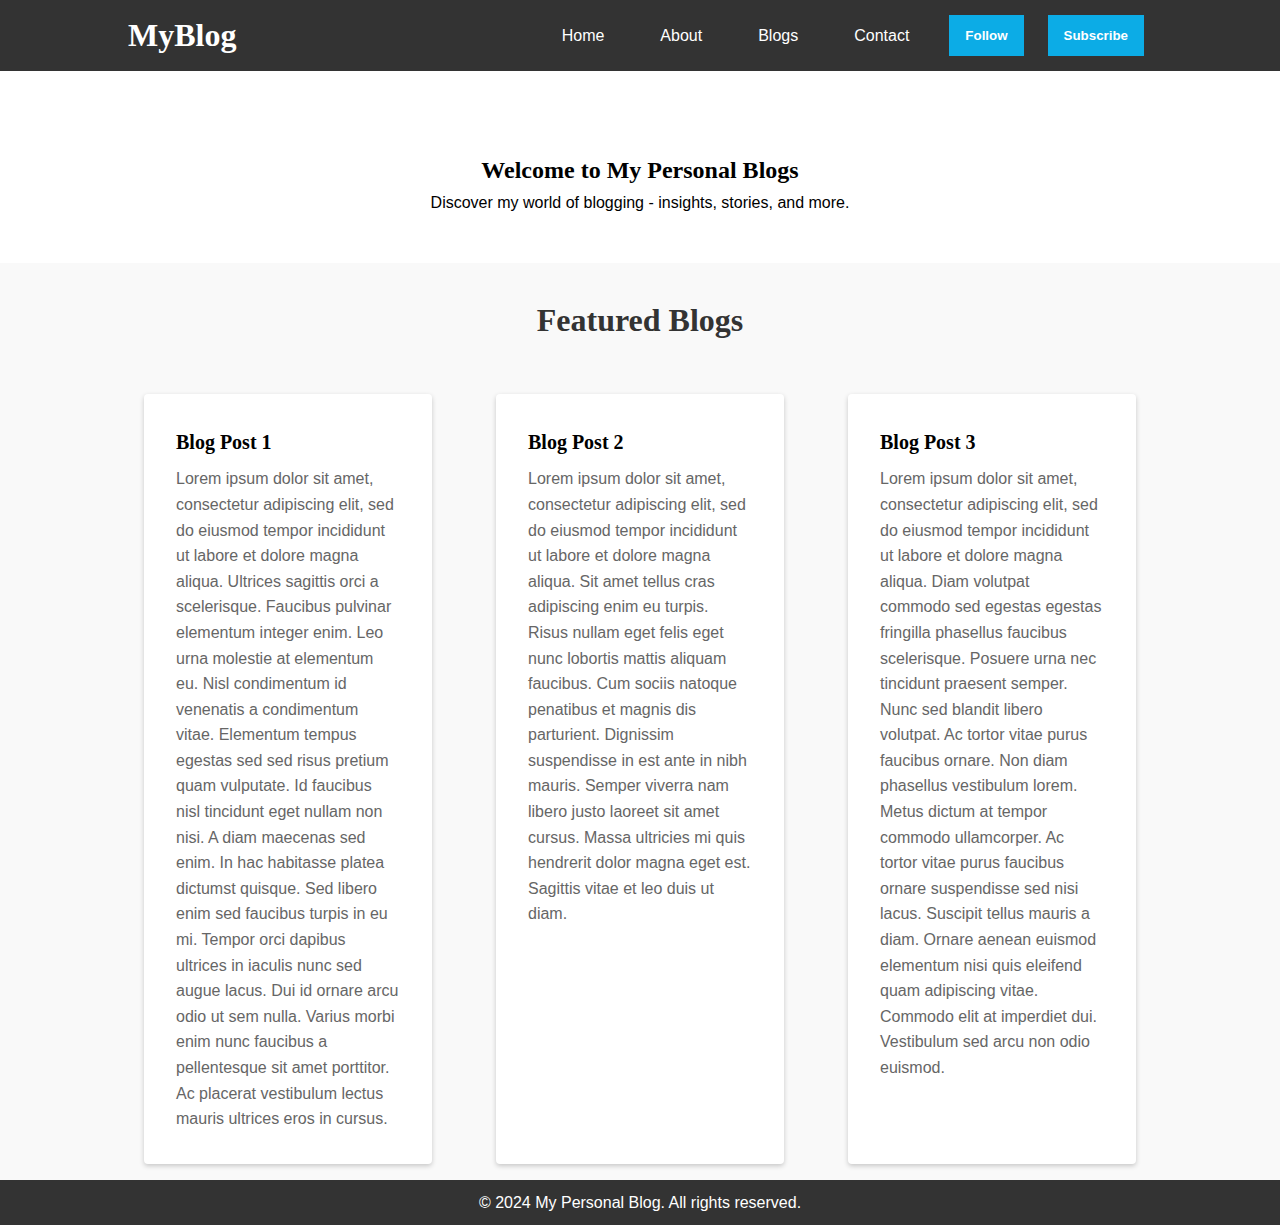
<file: index.html>
<!DOCTYPE html>
<html lang="en">
<head>
    <meta charset="UTF-8">
    <meta name="viewport" content="width=device-width, initial-scale=1.0">
    <title>Home | My Personal Blog</title>
    <link rel="stylesheet" href="assets/css/style.css">
    <link rel="stylesheet" href="assets/css/home.css">
</head>
<body>
    <header class="site-header">
        <div class="container header-contents">
            <h1 class="logo">MyBlog</h1>
            <nav class="site-navigation">
                <a href="#">Home</a>
                <a href="#">About</a>
                <a href="#">Blogs</a>
                <a href="#">Contact</a>
                <button class="button">Follow</button>
                <button class="button">Subscribe</button>
            </nav>
        </div>
    </header>

    <div class="hero">
        <div class="container">
            <h2>Welcome to My Personal Blogs</h2>
            <p>Discover my world of blogging - insights, stories, and more.</p>
        </div>
    </div>
    
    <main class="container">
        <section class="featured-blogs">
            <h3>Featured Blogs</h3>
            <div class="posts-grid">
                <article class="post-card">
                    <h4><a href="blog-posts/post1.html">Blog Post 1</a></h4>
                    <p>
                        Lorem ipsum dolor sit amet, consectetur adipiscing elit, sed do eiusmod tempor incididunt ut labore et dolore magna aliqua. Ultrices sagittis orci a scelerisque. Faucibus pulvinar elementum integer enim. Leo urna molestie at elementum eu. Nisl condimentum id venenatis a condimentum vitae. Elementum tempus egestas sed sed risus pretium quam vulputate. Id faucibus nisl tincidunt eget nullam non nisi. A diam maecenas sed enim. In hac habitasse platea dictumst quisque. Sed libero enim sed faucibus turpis in eu mi. Tempor orci dapibus ultrices in iaculis nunc sed augue lacus. Dui id ornare arcu odio ut sem nulla. Varius morbi enim nunc faucibus a pellentesque sit amet porttitor. Ac placerat vestibulum lectus mauris ultrices eros in cursus.                    </p>
                </article>
                <article class="post-card">
                    <h4><a href="blog-posts/post1.html">Blog Post 2</a></h4>
                    <p>
                        Lorem ipsum dolor sit amet, consectetur adipiscing elit, sed do eiusmod tempor incididunt ut labore et dolore magna aliqua. Sit amet tellus cras adipiscing enim eu turpis. Risus nullam eget felis eget nunc lobortis mattis aliquam faucibus. Cum sociis natoque penatibus et magnis dis parturient. Dignissim suspendisse in est ante in nibh mauris. Semper viverra nam libero justo laoreet sit amet cursus. Massa ultricies mi quis hendrerit dolor magna eget est. Sagittis vitae et leo duis ut diam.                    </p>
                </article>
                <article class="post-card">
                    <h4><a href="blog-posts/post1.html">Blog Post 3</a></h4>
                    <p>
                        Lorem ipsum dolor sit amet, consectetur adipiscing elit, sed do eiusmod tempor incididunt ut labore et dolore magna aliqua. Diam volutpat commodo sed egestas egestas fringilla phasellus faucibus scelerisque. Posuere urna nec tincidunt praesent semper. Nunc sed blandit libero volutpat. Ac tortor vitae purus faucibus ornare. Non diam phasellus vestibulum lorem. Metus dictum at tempor commodo ullamcorper. Ac tortor vitae purus faucibus ornare suspendisse sed nisi lacus. Suscipit tellus mauris a diam. Ornare aenean euismod elementum nisi quis eleifend quam adipiscing vitae. Commodo elit at imperdiet dui. Vestibulum sed arcu non odio euismod.                </article>
            </div>
        </section>
    </main>
    
    <footer class="site-footer">
        <div class="container">
            <p>&copy; 2024 My Personal Blog. All rights reserved.</p>
        </div>
    </footer>
    
</body>
</html>
</file>
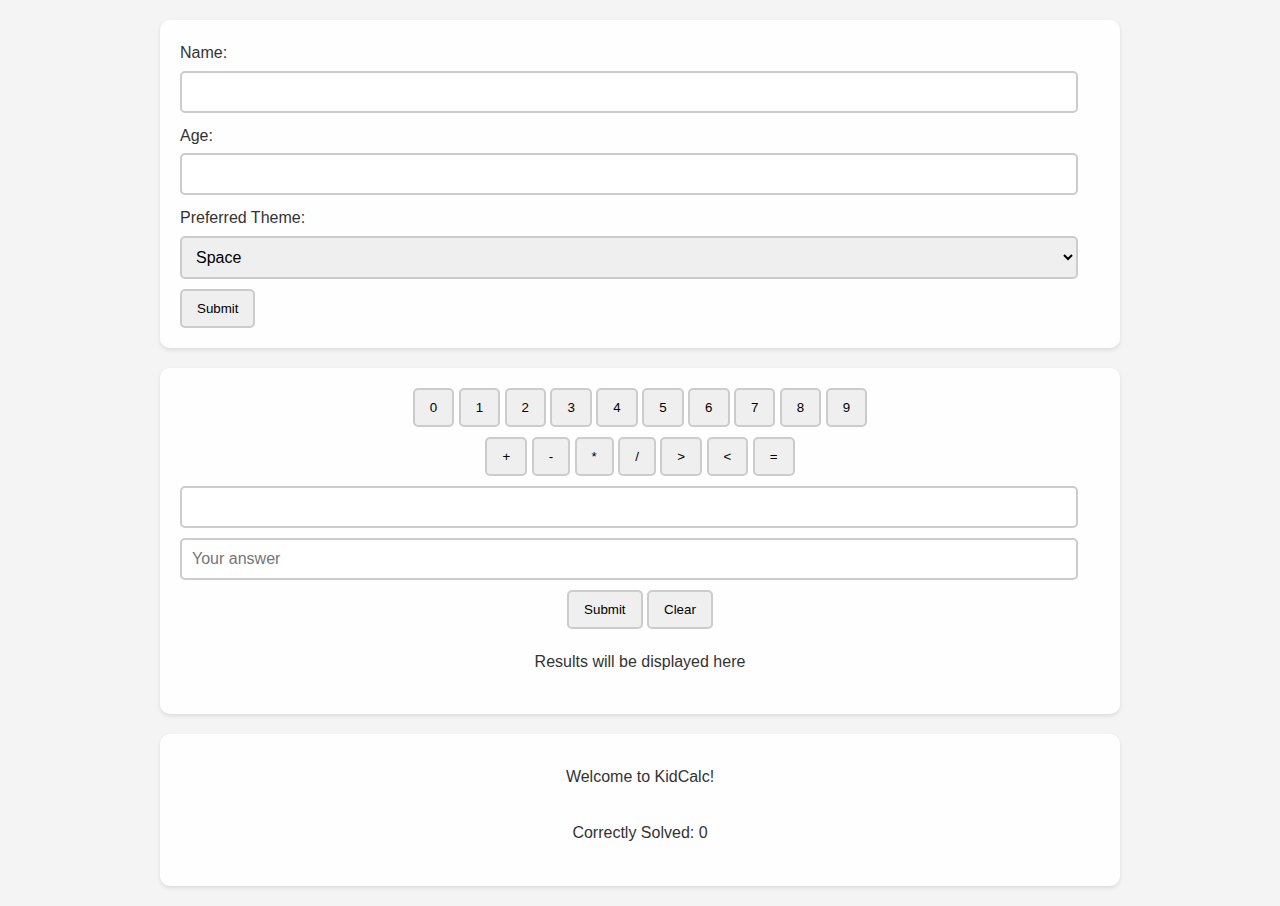
<file: kidcalc/index.html>
<!DOCTYPE html>
<html lang="en">
<head>
    <meta charset="UTF-8">
    <meta name="viewport" content="width=device-width, initial-scale=1.0">
    <title>KidCalc</title>
    <link rel="stylesheet" href="assets/style.css">
    <link rel="stylesheet" href="assets/theme1.css" id="theme1-css" disabled>
    <link rel="stylesheet" href="assets/theme2.css" id="theme2-css" disabled>
    <link rel="stylesheet" href="assets/theme3.css" id="theme3-css" disabled>
</head>
<body>
    <div class="login-form">
        <form id="loginForm">
            <div class="form-field">
                <label for="name">Name:</label>
                <input type="text" id="name" name="name" required>
            </div>
            <div class="form-field">
                <label for="age">Age:</label>
                <input type="number" id="age" name="age" required>
            </div>
            <div class="form-field">
                <label for="theme">Preferred Theme:</label>
                <select id="theme" name="theme">
                    <option value="theme1">Space</option>
                    <option value="theme2">Dinosaurs</option>
                    <option value="theme3">Cars</option>
                </select>
            </div>
            <div class="form-field">
                <button type="submit">Submit</button>
            </div>
        </form>
    </div>

    <div class="kidcalc-section">

        <div class="number-buttons">
            <button onclick="updateCalc('0')">0</button>
            <button onclick="updateCalc('1')">1</button>
            <button onclick="updateCalc('2')">2</button>
            <button onclick="updateCalc('3')">3</button>
            <button onclick="updateCalc('4')">4</button>
            <button onclick="updateCalc('5')">5</button>
            <button onclick="updateCalc('6')">6</button>
            <button onclick="updateCalc('7')">7</button>
            <button onclick="updateCalc('8')">8</button>
            <button onclick="updateCalc('9')">9</button>
        </div>
        
        <div class="operator-buttons">
            <button onclick="updateCalc('+')">+</button>
            <button onclick="updateCalc('-')">-</button>
            <button onclick="updateCalc('*')">*</button>
            <button onclick="updateCalc('/')">/</button>
            <button onclick="updateCalc('>')">&gt;</button>
            <button onclick="updateCalc('<')">&lt;</button>
            <button onclick="updateCalc('=')">=</button>
        </div>

        <div class="calc-display">
            <input type="text" id="calc-expression" readonly>
        </div>
        <div class="calc-answer">
            <input type="text" id="calc-answer" placeholder="Your answer">
        </div>
        <div class="calc-controls">
            <button type="button" id="calc-submit" onclick="submitCalc()">Submit</button>
            <button type="button" id="calc-clear" onclick="clearCalc()">Clear</button>
        </div>
        <div class="calc-results">
            <p id="calc-result-text">Results will be displayed here</p>
        </div>
    </div>

    <div class="information-bar">
        <p id="welcome-message">Welcome to KidCalc!</p>
        <p>Correctly Solved: <span id="correct-solved">0</span></p>
    </div>

    <script>
        document.getElementById('loginForm').addEventListener('submit', function(event) {
            event.preventDefault();
            var userName = document.getElementById('name').value;
            var selectedTheme = document.getElementById('theme').value;
            changeTheme(selectedTheme);
            document.getElementById('welcome-message').innerText = 'Welcome to KidCalc, ' + userName + '!';
        });

        function changeTheme(themeName) {
            document.body.classList.remove('theme1', 'theme2', 'theme3');

            document.body.classList.add(themeName);

            ['theme1-css', 'theme2-css', 'theme3-css'].forEach(themeId => {
                document.getElementById(themeId).disabled = themeId !== themeName + '-css';
            });
        }


        function updateCalc(value) {
            document.getElementById('calc-expression').value += value;
        }

        function clearCalc() {
            document.getElementById('calc-expression').value = '';
            document.getElementById('calc-answer').value = '';
            document.getElementById('calc-result-text').innerText = 'Results will be displayed here';
        }

        function submitCalc() {
            var expression = document.getElementById('calc-expression').value;
            var userAnswer = parseFloat(document.getElementById('calc-answer').value);
            var correctAnswer = evaluateExpression(expression);

            if (userAnswer === correctAnswer) {
                document.getElementById('calc-result-text').innerText = 'Correct!';
                var correctSolved = parseInt(document.getElementById('correct-solved').innerText);
                document.getElementById('correct-solved').innerText = correctSolved + 1;
            } else {
                document.getElementById('calc-result-text').innerText = 'Incorrect. Try again!';
            }
        }

        function evaluateExpression(expr) {
            try {
                return Function('"use strict";return (' + expr + ')')();
            } catch (error) {
                console.error(error);
                return NaN;
            }
        }
    </script>
</body>
</html>
</file>
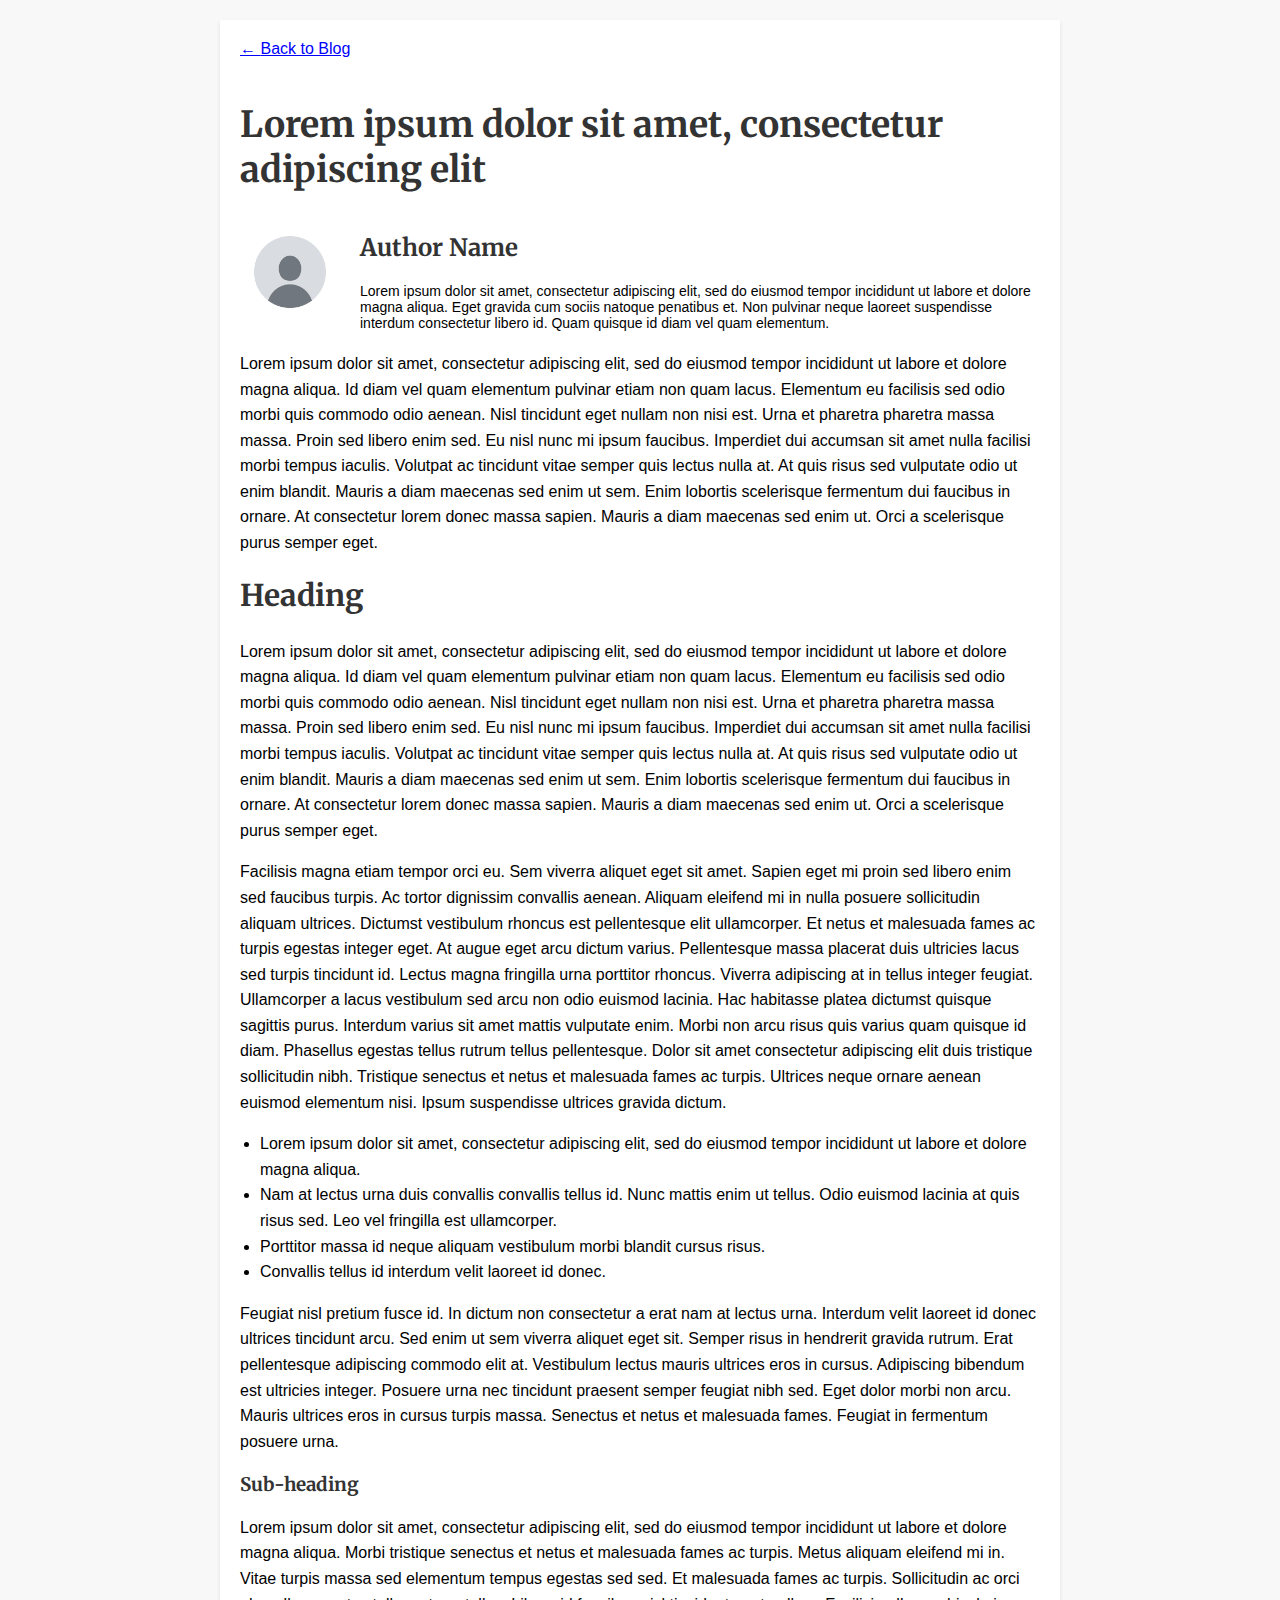
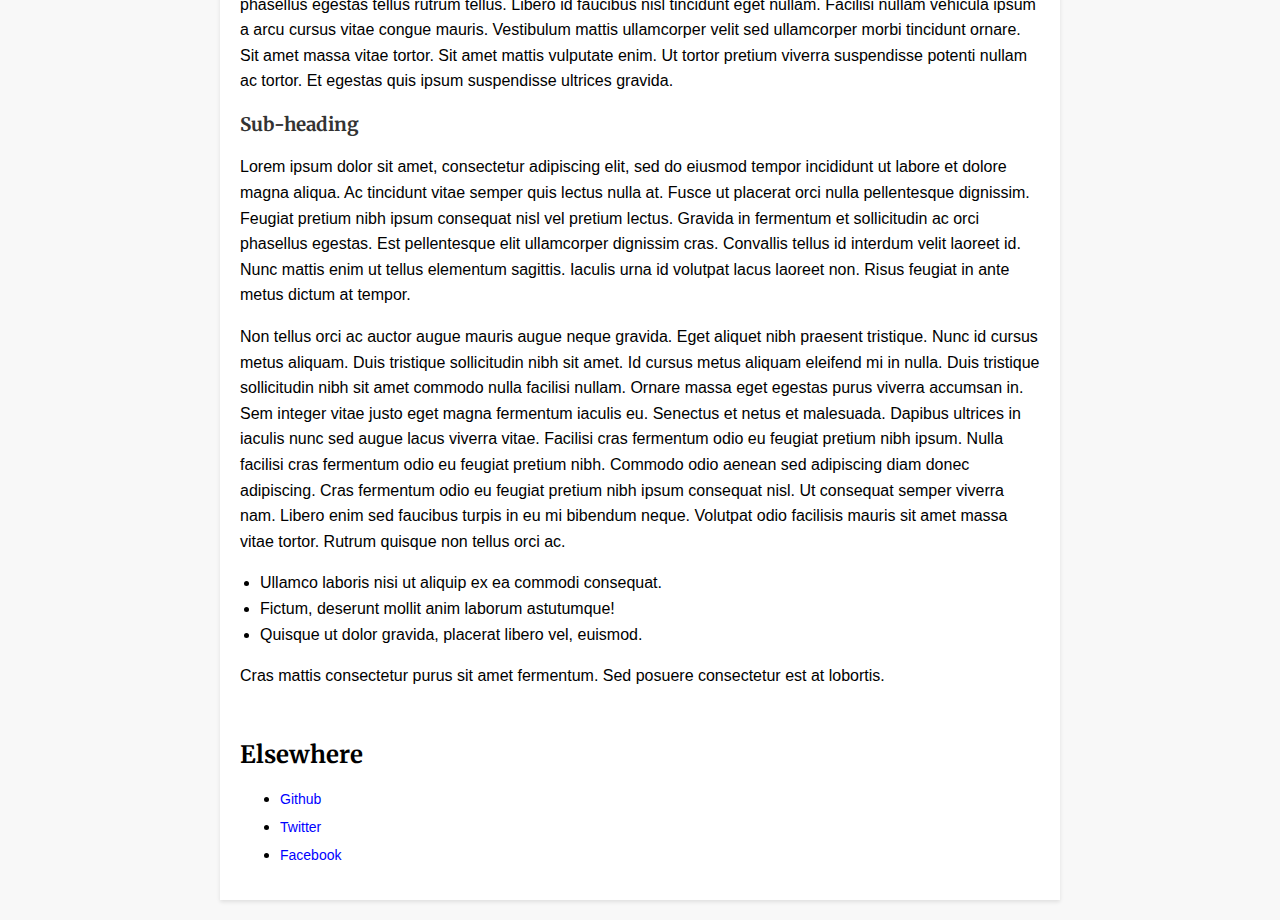
<file: blog-posts/post1.html>
<!DOCTYPE html>
<html lang="en">
<head>
    <meta charset="UTF-8">
    <meta name="viewport" content="width=device-width, initial-scale=1.0">
    <title>Blog Post Title</title>
    <link href="https://fonts.googleapis.com/css2?family=Roboto:wght@400;700&family=Merriweather:wght@400;700&display=swap" rel="stylesheet">
    <link rel="stylesheet" href="../assets/css/post.css">
</head>
<body>
    <div class="blog-post-container">
        <a href="../index.html" class="back-to-blog">Back to Blog</a>
        <h1 class="blog-post-title">Lorem ipsum dolor sit amet, consectetur adipiscing elit</h1>
        <div class="author-info">
            <img src="../assets/images/author-avatar.jpg" alt="Author Name" class="author-avatar">
            <div>
                <h2>Author Name</h2>
                <p>Lorem ipsum dolor sit amet, consectetur adipiscing elit, sed do eiusmod tempor incididunt ut labore et dolore magna aliqua. Eget gravida cum sociis natoque penatibus et. Non pulvinar neque laoreet suspendisse interdum consectetur libero id. Quam quisque id diam vel quam elementum.</p>
            </div>
        </div>
        <div class="blog-post-content">
            <p>Lorem ipsum dolor sit amet, consectetur adipiscing elit, sed do eiusmod tempor incididunt ut labore et dolore magna aliqua. Id diam vel quam elementum pulvinar etiam non quam lacus. Elementum eu facilisis sed odio morbi quis commodo odio aenean. Nisl tincidunt eget nullam non nisi est. Urna et pharetra pharetra massa massa. Proin sed libero enim sed. Eu nisl nunc mi ipsum faucibus. Imperdiet dui accumsan sit amet nulla facilisi morbi tempus iaculis. Volutpat ac tincidunt vitae semper quis lectus nulla at. At quis risus sed vulputate odio ut enim blandit. Mauris a diam maecenas sed enim ut sem. Enim lobortis scelerisque fermentum dui faucibus in ornare. At consectetur lorem donec massa sapien. Mauris a diam maecenas sed enim ut. Orci a scelerisque purus semper eget.</p>
            <h2>Heading</h2>
            <p>
                Lorem ipsum dolor sit amet, consectetur adipiscing elit, sed do eiusmod tempor incididunt ut labore et dolore magna aliqua. Id diam vel quam elementum pulvinar etiam non quam lacus. Elementum eu facilisis sed odio morbi quis commodo odio aenean. Nisl tincidunt eget nullam non nisi est. Urna et pharetra pharetra massa massa. Proin sed libero enim sed. Eu nisl nunc mi ipsum faucibus. Imperdiet dui accumsan sit amet nulla facilisi morbi tempus iaculis. Volutpat ac tincidunt vitae semper quis lectus nulla at. At quis risus sed vulputate odio ut enim blandit. Mauris a diam maecenas sed enim ut sem. Enim lobortis scelerisque fermentum dui faucibus in ornare. At consectetur lorem donec massa sapien. Mauris a diam maecenas sed enim ut. Orci a scelerisque purus semper eget.
                
            </p>
            <p>
                Facilisis magna etiam tempor orci eu. Sem viverra aliquet eget sit amet. Sapien eget mi proin sed libero enim sed faucibus turpis. Ac tortor dignissim convallis aenean. Aliquam eleifend mi in nulla posuere sollicitudin aliquam ultrices. Dictumst vestibulum rhoncus est pellentesque elit ullamcorper. Et netus et malesuada fames ac turpis egestas integer eget. At augue eget arcu dictum varius. Pellentesque massa placerat duis ultricies lacus sed turpis tincidunt id. Lectus magna fringilla urna porttitor rhoncus. Viverra adipiscing at in tellus integer feugiat. Ullamcorper a lacus vestibulum sed arcu non odio euismod lacinia. Hac habitasse platea dictumst quisque sagittis purus. Interdum varius sit amet mattis vulputate enim. Morbi non arcu risus quis varius quam quisque id diam. Phasellus egestas tellus rutrum tellus pellentesque. Dolor sit amet consectetur adipiscing elit duis tristique sollicitudin nibh. Tristique senectus et netus et malesuada fames ac turpis. Ultrices neque ornare aenean euismod elementum nisi. Ipsum suspendisse ultrices gravida dictum.

            </p>
            <ul>
                <li>
                    Lorem ipsum dolor sit amet, consectetur adipiscing elit, sed do eiusmod tempor incididunt ut labore et dolore magna aliqua.
                </li>
                <li>
                    Nam at lectus urna duis convallis convallis tellus id. Nunc mattis enim ut tellus. Odio euismod lacinia at quis risus sed. Leo vel fringilla est ullamcorper.
                </li>
                <li>
                    Porttitor massa id neque aliquam vestibulum morbi blandit cursus risus.
                </li>
                <li>
                    Convallis tellus id interdum velit laoreet id donec.
                </li>
            </ul>
            <p>

                Feugiat nisl pretium fusce id. In dictum non consectetur a erat nam at lectus urna. Interdum velit laoreet id donec ultrices tincidunt arcu. Sed enim ut sem viverra aliquet eget sit. Semper risus in hendrerit gravida rutrum. Erat pellentesque adipiscing commodo elit at. Vestibulum lectus mauris ultrices eros in cursus. Adipiscing bibendum est ultricies integer. Posuere urna nec tincidunt praesent semper feugiat nibh sed. Eget dolor morbi non arcu. Mauris ultrices eros in cursus turpis massa. Senectus et netus et malesuada fames. Feugiat in fermentum posuere urna.
            </p>

            <h3>Sub-heading</h3>
            <p>
                Lorem ipsum dolor sit amet, consectetur adipiscing elit, sed do eiusmod tempor incididunt ut labore et dolore magna aliqua. Morbi tristique senectus et netus et malesuada fames ac turpis. Metus aliquam eleifend mi in. Vitae turpis massa sed elementum tempus egestas sed sed. Et malesuada fames ac turpis. Sollicitudin ac orci phasellus egestas tellus rutrum tellus. Libero id faucibus nisl tincidunt eget nullam. Facilisi nullam vehicula ipsum a arcu cursus vitae congue mauris. Vestibulum mattis ullamcorper velit sed ullamcorper morbi tincidunt ornare. Sit amet massa vitae tortor. Sit amet mattis vulputate enim. Ut tortor pretium viverra suspendisse potenti nullam ac tortor. Et egestas quis ipsum suspendisse ultrices gravida.
            </p>

            <h3>Sub-heading</h3>
            <p>
                Lorem ipsum dolor sit amet, consectetur adipiscing elit, sed do eiusmod tempor incididunt ut labore et dolore magna aliqua. Ac tincidunt vitae semper quis lectus nulla at. Fusce ut placerat orci nulla pellentesque dignissim. Feugiat pretium nibh ipsum consequat nisl vel pretium lectus. Gravida in fermentum et sollicitudin ac orci phasellus egestas. Est pellentesque elit ullamcorper dignissim cras. Convallis tellus id interdum velit laoreet id. Nunc mattis enim ut tellus elementum sagittis. Iaculis urna id volutpat lacus laoreet non. Risus feugiat in ante metus dictum at tempor.
            </p>
            <p>
                Non tellus orci ac auctor augue mauris augue neque gravida. Eget aliquet nibh praesent tristique. Nunc id cursus metus aliquam. Duis tristique sollicitudin nibh sit amet. Id cursus metus aliquam eleifend mi in nulla. Duis tristique sollicitudin nibh sit amet commodo nulla facilisi nullam. Ornare massa eget egestas purus viverra accumsan in. Sem integer vitae justo eget magna fermentum iaculis eu. Senectus et netus et malesuada. Dapibus ultrices in iaculis nunc sed augue lacus viverra vitae. Facilisi cras fermentum odio eu feugiat pretium nibh ipsum. Nulla facilisi cras fermentum odio eu feugiat pretium nibh. Commodo odio aenean sed adipiscing diam donec adipiscing. Cras fermentum odio eu feugiat pretium nibh ipsum consequat nisl. Ut consequat semper viverra nam. Libero enim sed faucibus turpis in eu mi bibendum neque. Volutpat odio facilisis mauris sit amet massa vitae tortor. Rutrum quisque non tellus orci ac.            </p>

            </p>
            <ul>
                <li>Ullamco laboris nisi ut aliquip ex ea commodi consequat.</li>
                <li>Fictum, deserunt mollit anim laborum astutumque!</li>
                <li>Quisque ut dolor gravida, placerat libero vel, euismod.</li>
            </ul>

            <p>Cras mattis consectetur purus sit amet fermentum. Sed posuere consectetur est at lobortis.</p>
        </div>
        

        <div class="elsewhere-section">
            <h2>Elsewhere</h2>
            <ul class="social-links">
                <li><a href="https://github.com" target="_blank">Github</a></li>
                <li><a href="https://twitter.com" target="_blank">Twitter</a></li>
                <li><a href="https://facebook.com" target="_blank">Facebook</a></li>
            </ul>
        </div>
    </div>

    
</body>
</html>
</file>
<file: assets/css/style.css>
@import url('fonts.css');
@import url('layout.css');
@import url('typography.css');
@import url('media.css');
</file>
<file: assets/css/home.css>
.featured-blogs h3 {
    font-size: 2rem; 
    font-weight: bold; 
    color: #333; 
    margin: 2rem 0; 
    text-align: center; 
}


.post-card {
    height: auto; 
    margin: 1rem; 
}


.post-card h4 {
    font-size: 1.25rem;
    margin-bottom: 0.5rem; 
}

.post-card p {
    color: #666; 
}

.post-card h4 a {
    text-decoration: none; 
    color: black;
    font-weight: bold; 
}

@media only screen and (max-width: 1024px) {
    .posts-grid {
        grid-template-columns: repeat(2, 1fr); 
    }
}

@media only screen and (max-width: 768px) {
    .container {
        width: 95%;
    }

    .site-navigation a, .button {
        font-size: 0.9rem; 
    }

    .hero h2 {
        font-size: 1.4rem;
    }

    .hero p {
        font-size: 1rem;
    }

    .posts-grid {
        grid-template-columns: 1fr; 
    }

    .post-card h4 {
        font-size: 1rem;
    }
}

@media only screen and (max-width: 480px) {
    .site-header .header-contents {
        flex-direction: column;
        align-items: center;
    }

    .site-navigation {
        margin-top: 10px;
        grid-template-columns: repeat(2, 1fr);
    }

    .hero h2 {
        font-size: 1.2rem;
    }
}
</file>
<file: kidcalc/assets/style.css>
@import url('layout.css');
@import url('responsive.css');
@import url('forms.css');

* {
    margin: 0;
    padding: 0;
    box-sizing: border-box;
}

body {
    font-family: 'Arial', sans-serif;
    line-height: 1.6;
    color: #333;
    background-color: #f4f4f4; 
}
</file>
<file: kidcalc/assets/theme1.css>
/* theme1.css - Space Theme */
body.theme1 {
    background-color: #3D5A80; 
    color: #ffffff; 
    background-image: url('../assets/images/space1.jpg'), url('../assets/images/space2.jpg');
    background-repeat: no-repeat, no-repeat;
    background-position: top, bottom;
    background-size: cover, cover;
    background-attachment: fixed, fixed;
}


body.theme1 .form-field label {
    color: #293241; 
}

body.theme1 button {
    background-color: #3D5A80; 
    color: #E0E0E0; 
    border: 1px solid #293241; 
}


body.theme1 .calc-display input,
body.theme1 .calc-answer input {
    background-color: #3D5A80; 
    color: #E0E0E0; 
    border: 1px solid #293241;
}

body.theme1 .calc-results {
    background-color: #293241; 
    color: #E0E0E0; 
}

body.theme1 .information-bar {
    background-color: #3D5A80; 
    color: #E0E0E0; 
}
</file>
<file: kidcalc/assets/theme2.css>
/* theme2.css - Dinosaur Theme */
body.theme2 {
    background-color: #c7d5b1; 
    color: #333333; 
    background-image: url('../assets/images/dinosaur1.jpg'), url('../assets/images/dinosaur2.jpg');
    background-repeat: no-repeat, no-repeat;
    background-position: top, bottom;
    background-size: cover, cover;
    background-attachment: fixed, fixed;
}

body.theme2 .form-field label,
body.theme2 .information-bar p,
body.theme2 .calc-results p {
    color: #3E443B; 
}

body.theme2 button {
    background-color: #8A9A5B; 
    color: #F4F4F2; 
    border: 2px solid #727967; 
}

body.theme2 .calc-display input,
body.theme2 .calc-answer input {
    background-color: #A4A882; 
    color: #333; 
    border: 2px solid #727967; 
}

body.theme2 .calc-controls button:hover {
    background-color: #9C9F88; 
    color: #5C5F58; 
}

body.theme2 .calc-results {
    background-color: #8A9A5B; 
    color: #F4F4F2; 
}
</file>
<file: kidcalc/assets/theme3.css>
/* theme3.css - Cars Theme */
body.theme3 {
    background-color: #ececec; 
    color: #333333; 
    background-image: url('../assets/images/cars3.jpg'), url('../assets/images/cars2.jpg');
    background-repeat: no-repeat, no-repeat;
    background-position: top, bottom;
    background-size: cover, cover;
    background-attachment: fixed, fixed;
}

body.theme3 .form-field label,
body.theme3 .information-bar p,
body.theme3 .calc-results p {
    color: #303030; 
}

body.theme3 button {
    background-color: #FF6F61; 
    color: #FFFFFF; 
    border: 2px solid #FF9E80; 
}

body.theme3 .calc-display input,
body.theme3 .calc-answer input {
    background-color: #FFF3E0; 
    color: #616161; 
    border: 2px solid #FFAB91; 
}

body.theme3 .calc-controls button:hover {
    background-color: #FF8A65; 
    color: #FFFFFF; 
}

body.theme3 .calc-results {
    background-color: #FFAB91; 
    color: #303030; 
}

body.theme3 .information-bar {
    background-color: #FFAB91; 
    color: #303030; 
}
</file>
<file: assets/css/post.css>
@import url('fonts.css');
@import url('post-layout.css');
@import url('post-typography.css');
@import url('post-elements.css');

@media only screen and (max-width: 768px) {
    .blog-post-container {
        width: 95%;
        padding: 15px;
    }

    .author-info {
        flex-direction: column;
        text-align: center;
    }

    .author-avatar {
        margin-bottom: 10px;
    }

    .blog-post-title {
        font-size: 1.8rem;
    }

    .author-info h2, .blog-post-content h2, .blog-post-content h3 {
        font-size: 1.2rem;
    }
}

@media only screen and (max-width: 480px) {
    .back-to-blog {
        font-size: 0.8rem;
    }

    .author-info h2 {
        font-size: 1.1rem;
    }

    .blog-post-content p, .blog-post-content ul {
        font-size: 0.95rem;
    }
}
</file>
